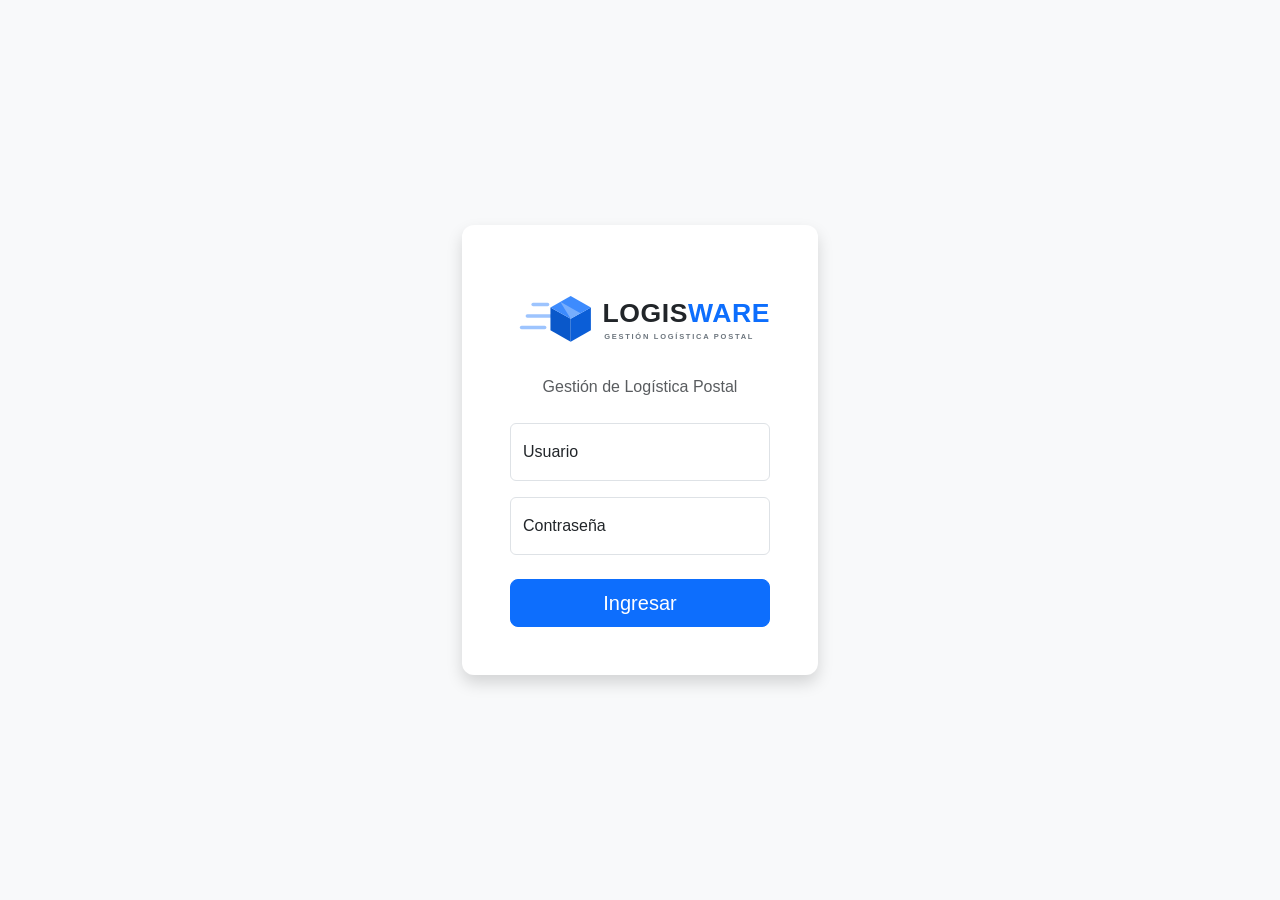
<file: index.html>
<!DOCTYPE html>
<html lang="es">
<head>
    <meta charset="UTF-8">
    <meta name="viewport" content="width=device-width, initial-scale=1.0">
    <title>LOGISWARE - Login</title>
    <link href="https://cdn.jsdelivr.net/npm/bootstrap@5.3.0/dist/css/bootstrap.min.css" rel="stylesheet">
    <link href="css/style.css" rel="stylesheet">
    <link rel="icon" type="image/svg+xml" href="image/favicon.svg">
</head>
<body class="login-container">

    <div class="container">
        <div class="row justify-content-center">
            <div class="col-md-4">
                <div class="card shadow login-card">
                    <div class="card-body p-5 text-center">
                        <div class="mb-3">
    <img src="image/logo_logisware.svg" alt="LOGISWARE" style="max-width: 550px; width: 100%;">
</div>
                        <p class="text-muted mb-4">Gestión de Logística Postal</p>
                        
                        <form id="loginForm">
                            <div class="form-floating mb-3">
                                <input type="text" class="form-control" id="username" placeholder="Usuario" required>
                                <label for="username">Usuario</label>
                            </div>
                            <div class="form-floating mb-4">
                                <input type="password" class="form-control" id="password" placeholder="Contraseña" required>
                                <label for="password">Contraseña</label>
                            </div>
                            <button class="w-100 btn btn-lg btn-primary" type="submit">Ingresar</button>
                        </form>
                        
                        <div id="errorMessage" class="alert alert-danger mt-3 d-none" role="alert">
                            Credenciales incorrectas. Intente nuevamente.
                        </div>
                    </div>
                </div>
            </div>
        </div>
    </div>

    <script>
        document.getElementById('loginForm').addEventListener('submit', function(e) {
            e.preventDefault();
            const user = document.getElementById('username').value;
            const pass = document.getElementById('password').value;

            // Validación simulada de usuario operador / administrador
            if (user === '1001' && pass === '1234') {
                // Guardamos el estado y el nombre del usuario en localStorage
                localStorage.setItem('isLoggedIn', 'true');
                localStorage.setItem('currentUser', user);
                
                // Redirección al panel principal
                window.location.href = 'paquete.html';
            } else {
                document.getElementById('errorMessage').classList.remove('d-none');
            }
        });
    </script>
</body>
</html>
</file>
<file: css/style.css>
/* css/style.css */

/* --- Estilos Generales --- */
:root {
    --primary-color: #0d6efd; /* Azul Bootstrap para Logisware */
    --dark-bg: #212529;
    --light-bg: #f8f9fa;
}

body {
    font-family: 'Segoe UI', Tahoma, Geneva, Verdana, sans-serif;
    background-color: var(--light-bg);
}

/* --- Ajustes de la Barra de Navegación --- */
.navbar-brand {
    letter-spacing: 1px;
}

/* --- Pantalla de Login (index.html) --- */
.login-container {
    background-color: var(--light-bg);
    display: flex;
    align-items: center;
    justify-content: center;
    min-height: 100vh;
}

.login-card {
    border: none;
    border-radius: 12px;
    transition: transform 0.3s ease, box-shadow 0.3s ease;
}

.login-card:hover {
    transform: translateY(-5px);
    box-shadow: 0 1rem 3rem rgba(0, 0, 0, 0.175) !important;
}

/* --- Componentes de las Tablas y ABM --- */
.table-responsive-custom {
    border-radius: 8px;
    overflow-x: auto; /* Permite scroll horizontal */
    -webkit-overflow-scrolling: touch; /* Scroll fluido en dispositivos móviles */
}

.table th {
    font-weight: 600;
    text-transform: uppercase;
    font-size: 0.85rem;
    letter-spacing: 0.5px;
}

/* Animación básica para las ventanas modales */
.modal.fade .modal-dialog {
    transition: transform 0.3s ease-out;
}

/* Estilo para las etiquetas obligatorias en los formularios */
.form-label.required::after {
    content: " *";
    color: #dc3545;
}

/* Soporte específico para las ventanas de Reparto y Hojas de Ruta */
.sticky-top {
    position: sticky;
    top: 0;
    z-index: 1020;
    background-color: #f8f9fa;
}

#hojaRutaTableBody tr {
    transition: background-color 0.2s ease;
}

#hojaRutaTableBody tr:hover {
    background-color: rgba(13, 110, 253, 0.05); /* Resaltado azul sutil al ordenar */
}
</file>
